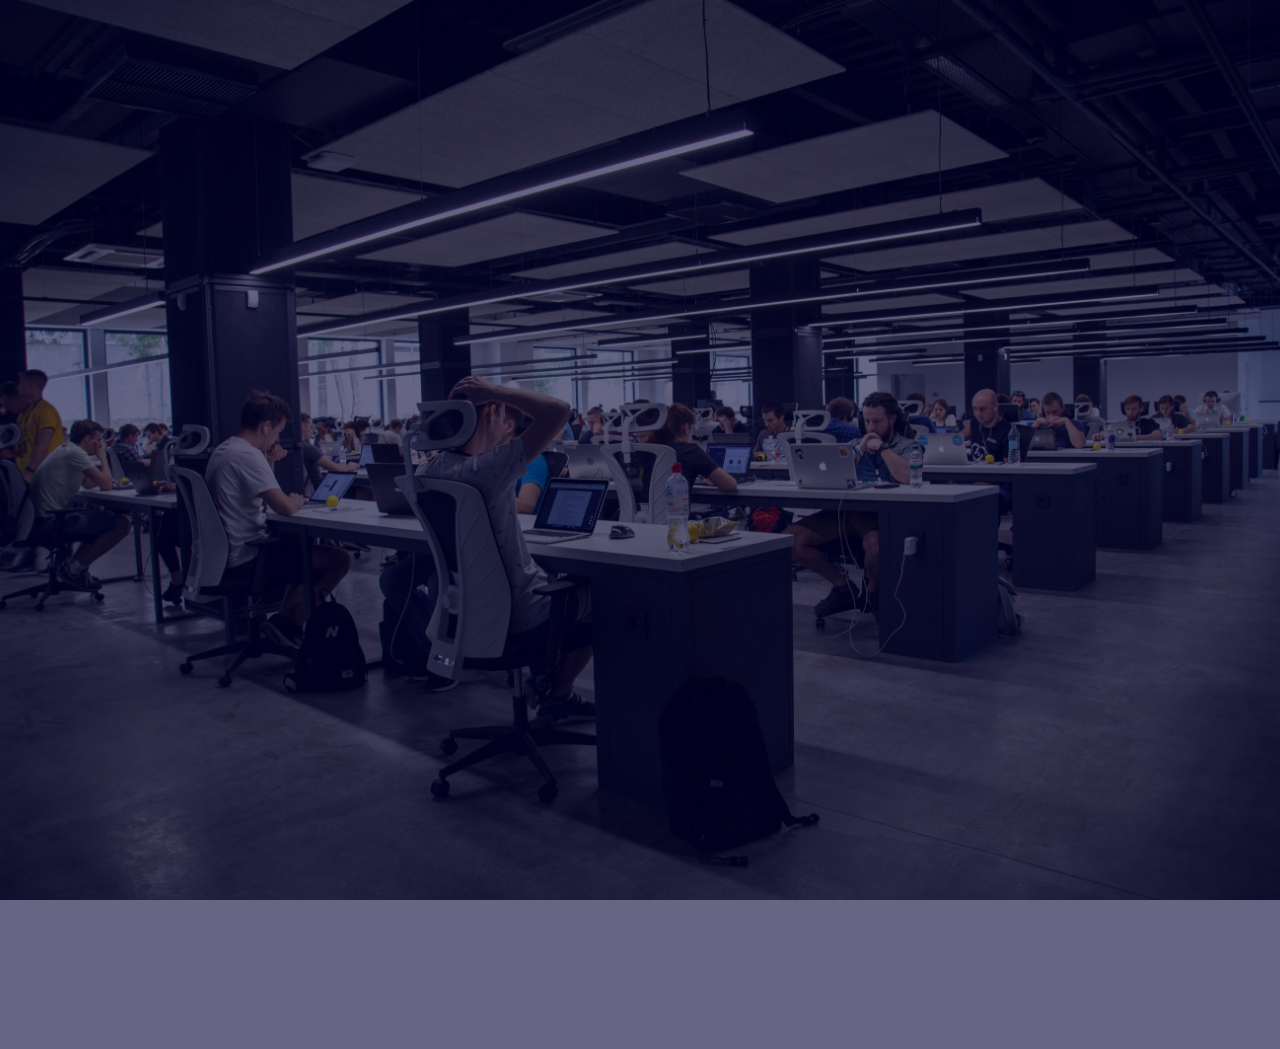
<file: index.html>
<!DOCTYPE html>
<html lang="en">
<head>
    <meta charset="UTF-8">
    <meta name="viewport" content="width=device-width, initial-scale=1.0">
    <link rel="stylesheet" href="style.css">
    <title>Home Page - Personal Portfolio</title>
</head>
<body class="fade-in">

    <header>
        
            <nav class="fade-in">
                <img src="img/datech.jpg" alt="datech"></a>

                <ul>
                    <li><a href="home.html">Home</a></li>
                    <li><a href="about.html">About</a></li>
                    <li><a href="portfolio.html">Portfolio</a></li>
                    <li><a href="contact.html">Contact</a></li>
                </ul>
            </nav>
        
    </header>

    <main>


        <div id="faded" class="fade">


            <div class="container">

                <div>   
                   <p class="intro">Hi, I'm <span class="color">Dave</span> <BR></p> 
                    Hardware and Software Troubleshooter<br>
                   <p class="content">With years of experience in the tech industry, I specialize in diagnosing <br>
                    and solving both hardware and software issues. Whether you're dealing with <br>
                    slow performance system crashes, or faulty components, I offer reliable, <br>
                    efficient solutions to get your devices back up and running smoothly.
                    </p>       

                    
                </div>

                <div>
                    
                    <div class="image"><img src="img/picko.jpg" height="500px" width="500px"></div>
                   
                </div>

            </div>

        </div>

    </main>

    <footer>
        
        <div class="social-icons">
            <a href="https://www.facebook.com/richmond.tolentino.79" target="_blank" class="circle-link">
                <img src="img/fb.png" alt="Facebook">
            </a>
            <a href="https://www.instagram.com/rmd.tln/" target="_blank" class="circle-link">
                <img src="img/ig.png" alt="Instagram">
            </a>
            <a href="https://twitter.com/@_davenotsimp" target="_blank" class="circle-link">
                <img src="img/twit.png" alt="Twitter">
            </a>
        </div>

        <p style="text-align: right; width: 80%;">
            © Richmond Dave Tolentino. All Rights Reserved.
        </p>
    </footer>

</body>
</html>
</file>
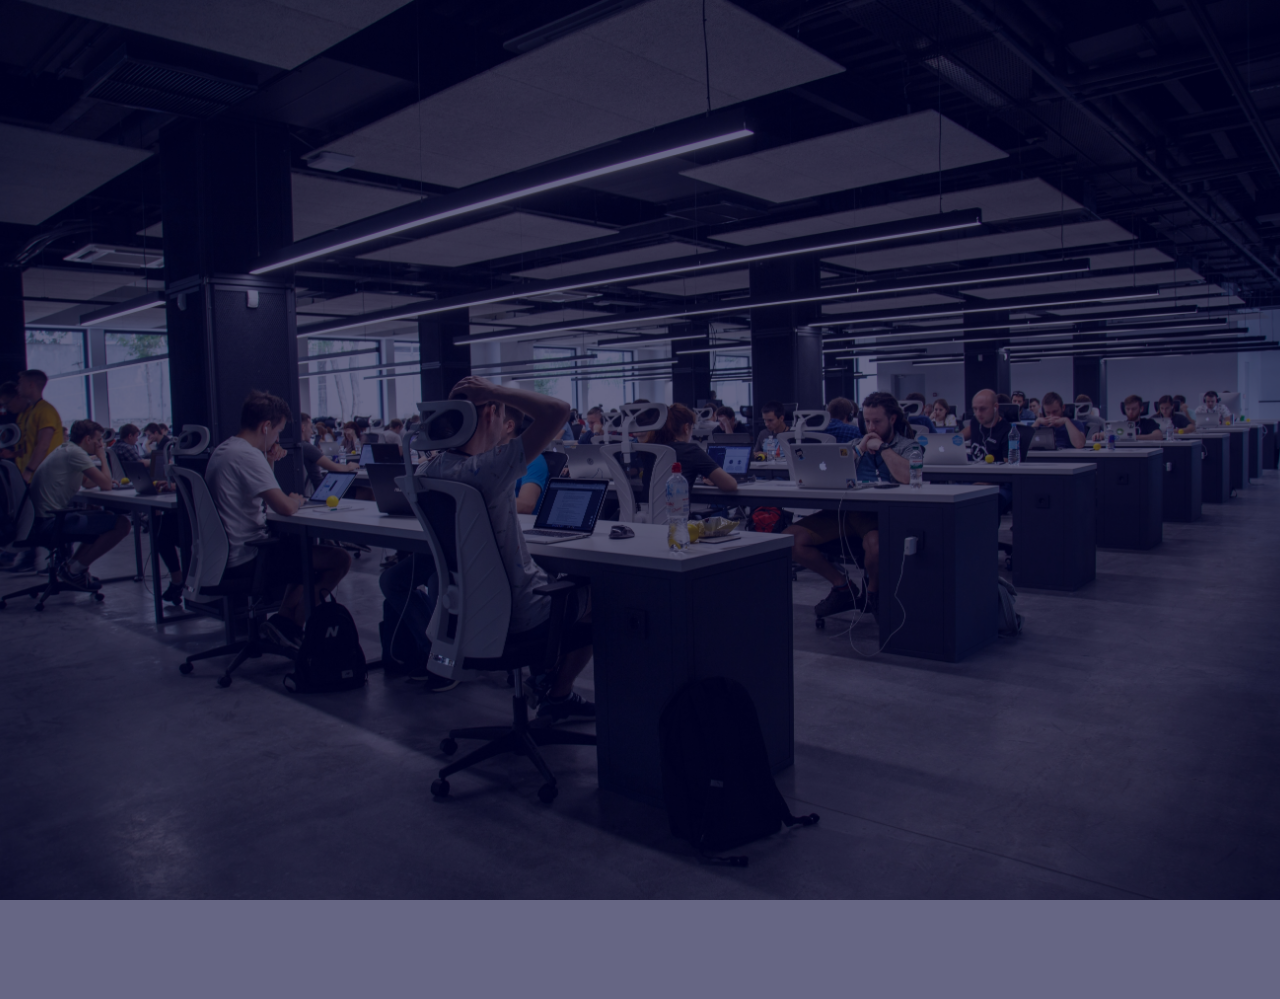
<file: about.html>
<!DOCTYPE html>
<html lang="en">
<head>
    <meta charset="UTF-8">
    <meta name="viewport" content="width=device-width, initial-scale=1.0">
    <link rel="stylesheet" href="about.css">
    <title>Home Page - Personal Portfolio</title>
</head>
<body class="fade-in">

    <header>
        
            <nav class="fade-in">
                <img src="img/datech.jpg" alt="datech"></a>

                <ul>
                    <li><a href="index.html">Home</a></li>
                    <li><a href="about.html">About</a></li>
                    <li><a href="portfolio.html">Portfolio</a></li>
                    <li><a href="contact.html">Contact</a></li>
                </ul>
            </nav>
       
    </header>

    <main>


        <div id="faded" class="fade">


            <div class="container">

                <div>   
                   <p class="intro">About<span class="color"> me</span> <BR></p> 
                    Hardware and Software Troubleshooter<br>
                   <p class="content">Hi, I'm Richmond Dave E. Tolentino, an 18-year-old first-year <br>
                     college student currently pursuing a Bachelor of Science in Computer Science at<br>
                    Our Lady of Fatima University. I live in Pangarap Village, Caloocan City, and<br>
                    I have developed a strong expertise in hardware and software troubleshooting.<br>
                    With my passion for technology and problem-solving, I am committed to providing<br>
                    top-quality, reliable service to ensure your devices are running at their best.<br>
                    You can trust that I'll deliver efficient solutions for all your tech needs.
                    </p>       

                    
                </div>

                <div>
                    
                    <div class="image"> 
                        <img src="img/picko.jpg" height="450px" width="450px">
                    </div>
                   
                </div>
        
            </div>

        </div>

    </main>

    <footer>
        
        <div class="social-icons">
            <a href="https://www.facebook.com/richmond.tolentino.79" target="_blank" class="circle-link">
                <img src="img/fb.png" alt="Facebook">
            </a>
            <a href="https://www.instagram.com/rmd.tln/" target="_blank" class="circle-link">
                <img src="img/ig.png" alt="Instagram">
            </a>
            <a href="https://twitter.com/@_davenotsimp" target="_blank" class="circle-link">
                <img src="img/twit.png" alt="Twitter">
            </a>
        </div>



        <p style="text-align: right; width: 80%;">
            © Richmond Dave Tolentino. All Rights Reserved.
        </p>
    </footer>

</body>
</html>
</file>
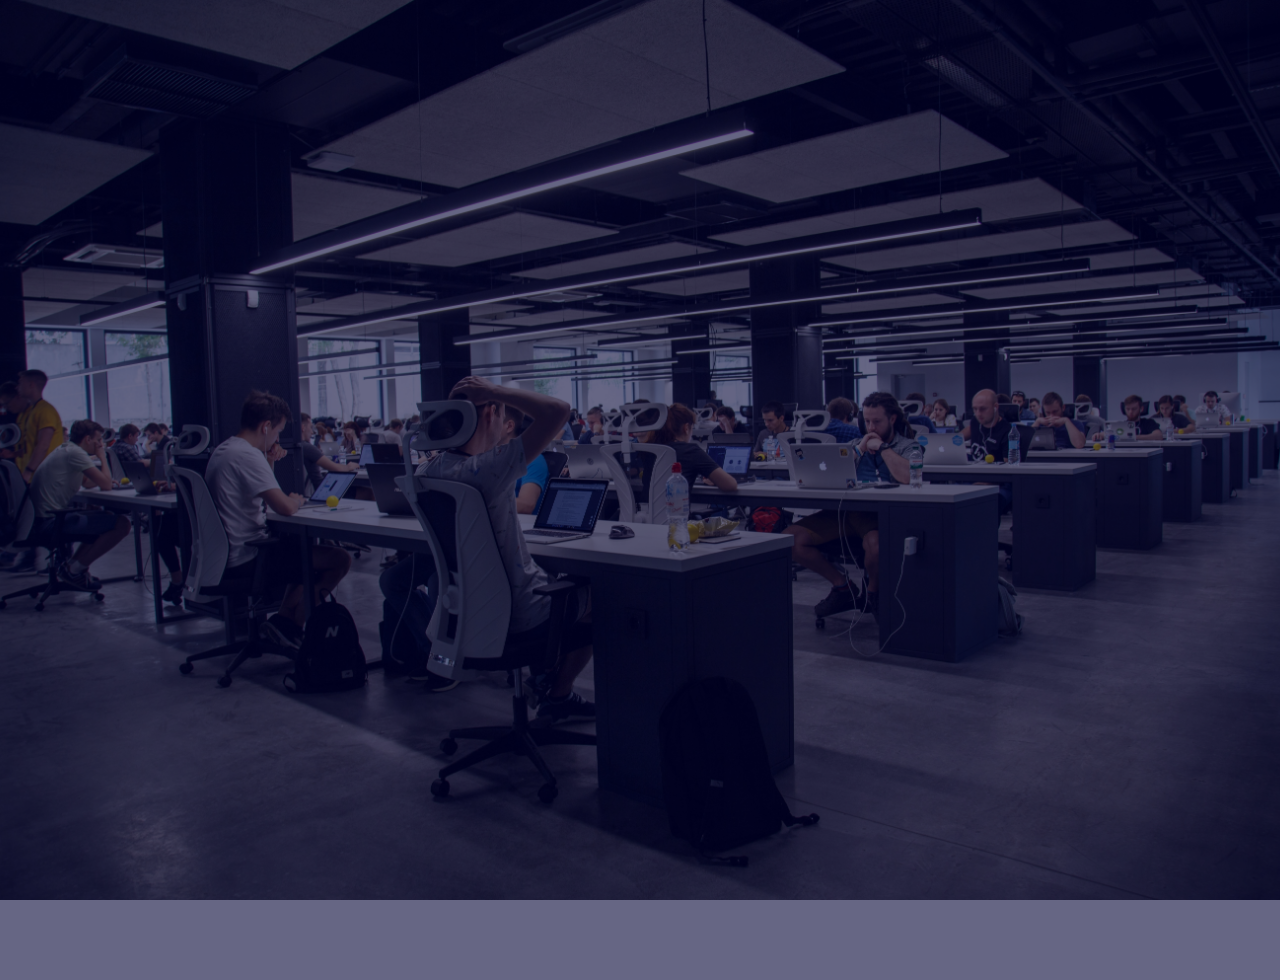
<file: contact.html>
<!DOCTYPE html>
<html lang="en">
<head>
    <meta charset="UTF-8">
    <meta name="viewport" content="width=device-width, initial-scale=1.0">
    <link rel="stylesheet" href="contact.css">
    <title>Home Page - Personal Portfolio</title>
</head>
<body class="fade-in">

    <header>
        
            <nav class="fade-in">
                <img src="img/datech.jpg" alt="datech"></a>

                <ul>
                    <li><a href="home.html">Home</a></li>
                    <li><a href="about.html">About</a></li>
                    <li><a href="portfolio.html">Portfolio</a></li>
                    <li><a href="contact.html">Contact</a></li>
                </ul>
            </nav>
        
    </header>

    <main>


        <div id="faded" class="fade">


            <div class="container">

                <div>   
                   <p class="intro">Feel free to reach out for inquiries, thank you!</span> <BR></p> 
                    • Personal Contact Number: <a href="tel:+639382301217" class="Number" id = "Conts">09382301217</a><br>
                    • Personal Email: <a href="mailto:daverichmondtolentino@gmail.com" class="Mail">daverichmondtolentino@gmail.com</a><br>
                    • Work Number:<a href="tel:+639175314963" class="Number" id = "Conts">09175314963</a><br>
                    • Work Email:<a href="mailto:tolentino@gmail.com" class="Mail">tolentino@gmail.com</a><br>
                    Address: #26 Narra Avenue  Pangarap Village Caloocan City<br>
                    
                </div>

            </div>

        </div>
    
       </main>

    <footer>
        
        <div class="social-icons">
            <a href="https://www.facebook.com/richmond.tolentino.79" target="_blank" class="circle-link">
                <img src="img/fb.png" alt="Facebook">
            </a>
            <a href="https://www.instagram.com/rmd.tln/" target="_blank" class="circle-link">
                <img src="img/ig.png" alt="Instagram">
            </a>
            <a href="https://twitter.com/@_davenotsimp" target="_blank" class="circle-link">
                <img src="img/twit.png" alt="Twitter">
            </a>
        </div>



        <p style="text-align: right; width: 80%;">
            © Richmond Dave Tolentino. All Rights Reserved.
        </p>
    </footer>

</body>
</html>
</file>
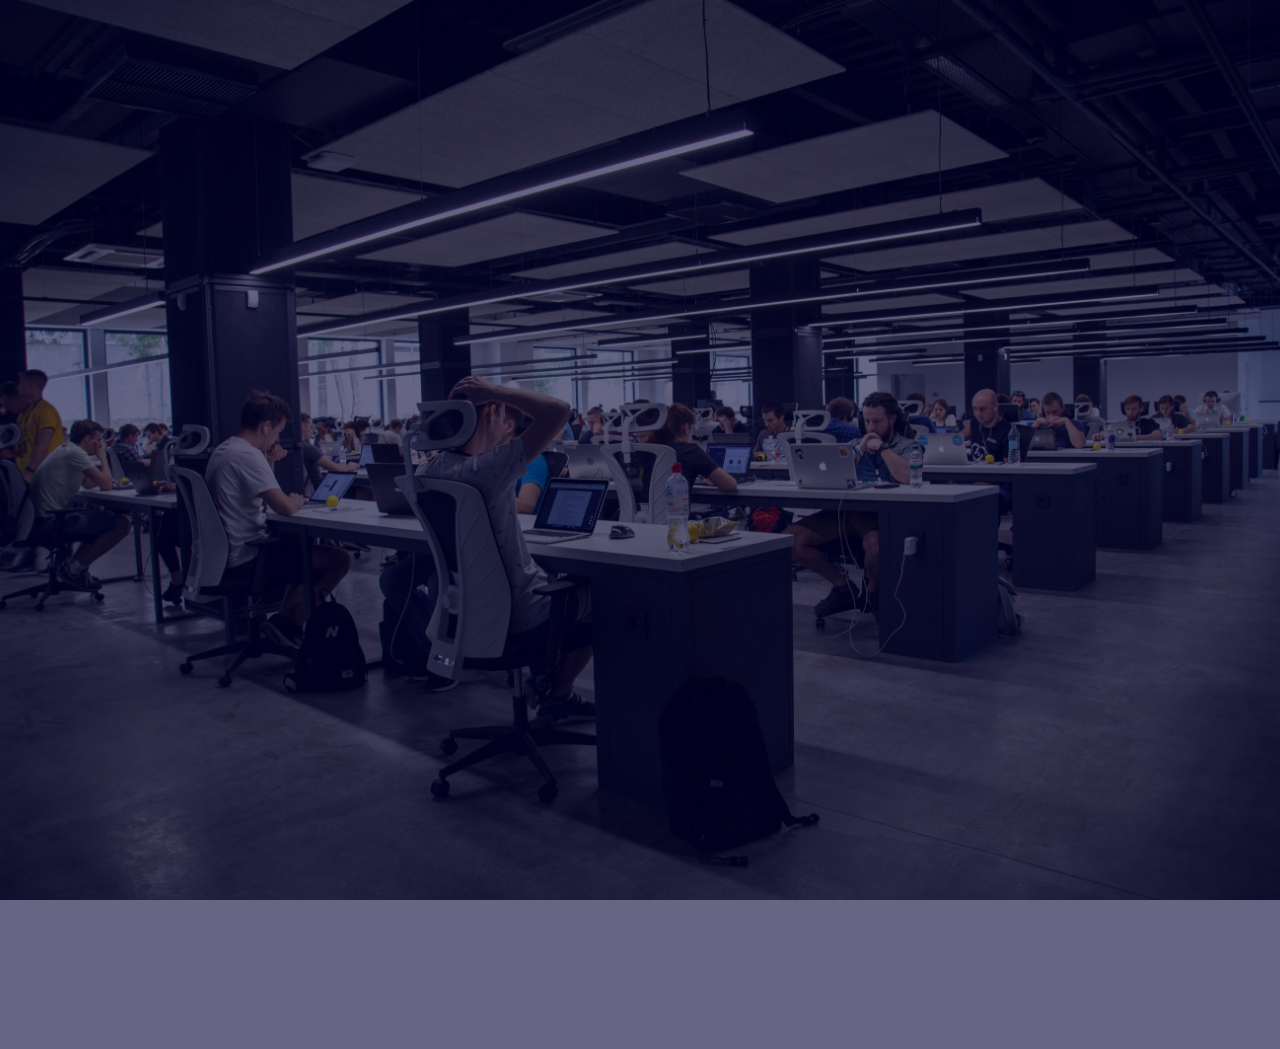
<file: home.html>
<!DOCTYPE html>
<html lang="en">
<head>
    <meta charset="UTF-8">
    <meta name="viewport" content="width=device-width, initial-scale=1.0">
    <link rel="stylesheet" href="style.css">
    <title>Home Page - Personal Portfolio</title>
</head>
<body class="fade-in">

    <header>
        
            <nav class="fade-in">
                <img src="img/datech.jpg" alt="datech"></a>

                <ul>
                    <li><a href="home.html">Home</a></li>
                    <li><a href="about.html">About</a></li>
                    <li><a href="portfolio.html">Portfolio</a></li>
                    <li><a href="contact.html">Contact</a></li>
                </ul>
            </nav>
        
    </header>

    <main>


        <div id="faded" class="fade">


            <div class="container">

                <div>   
                   <p class="intro">Hi, I'm <span class="color">Dave</span> <BR></p> 
                    Hardware and Software Troubleshooter<br>
                   <p class="content">With years of experience in the tech industry, I specialize in diagnosing <br>
                    and solving both hardware and software issues. Whether you're dealing with <br>
                    slow performance system crashes, or faulty components, I offer reliable, <br>
                    efficient solutions to get your devices back up and running smoothly.
                    </p>       

                    
                </div>

                <div>
                    
                    <div class="image"><img src="img/picko.jpg" height="500px" width="500px"></div>
                   
                </div>

            </div>

        </div>

    </main>

    <footer>
        
        <div class="social-icons">
            <a href="https://www.facebook.com/richmond.tolentino.79" target="_blank" class="circle-link">
                <img src="img/fb.png" alt="Facebook">
            </a>
            <a href="https://www.instagram.com/rmd.tln/" target="_blank" class="circle-link">
                <img src="img/ig.png" alt="Instagram">
            </a>
            <a href="https://twitter.com/@_davenotsimp" target="_blank" class="circle-link">
                <img src="img/twit.png" alt="Twitter">
            </a>
        </div>

        <p style="text-align: right; width: 80%;">
            © Richmond Dave Tolentino. All Rights Reserved.
        </p>
    </footer>

</body>
</html>
</file>
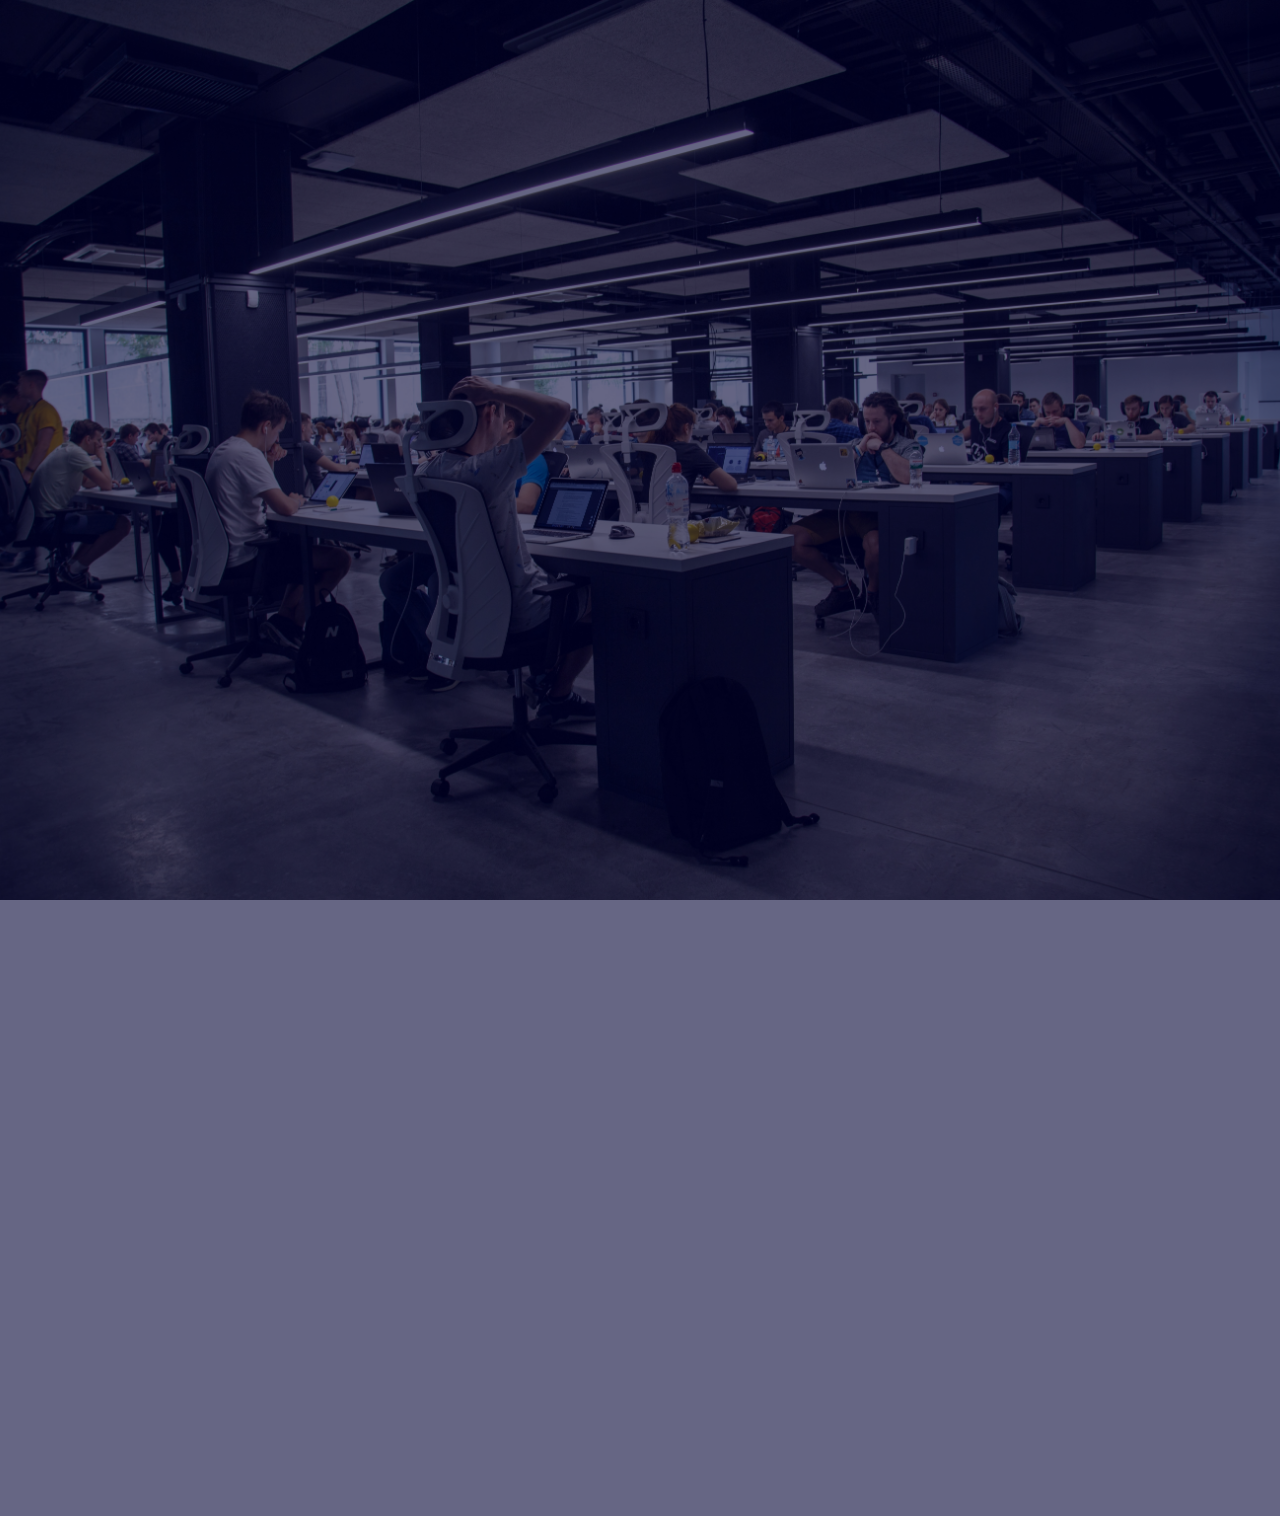
<file: portfolio.html>
<!DOCTYPE html>
<html lang="en">
<head>
    <meta charset="UTF-8">
    <meta name="viewport" content="width=device-width, initial-scale=1.0">
    <link rel="stylesheet" href="portfolio.css">
    <title>Home Page - Personal Portfolio</title>
</head>
<body class="fade-in">

    <header>
        
            <nav class="fade-in">
                <img src="img/datech.jpg" alt="datech"></a>

                <ul>
                    <li><a href="index.html">Home</a></li>
                    <li><a href="about.html">About</a></li>
                    <li><a href="portfolio.html">Portfolio</a></li>
                    <li><a href="contact.html">Contact</a></li>
                </ul>
            </nav>
        
    </header>

    <main>


        <div id="faded" class="fade">


            <div class="container">

                <div>   
                   <p class="intro">Experience and Project</span> 
                    <BR></p>Project Overview: <br>
                   <p class="content"> During the first semester of my course, I undertook a subject titled PC Assembly, which provided me with valuable hands-on experience in assembling and troubleshooting personal computers. This project allowed me to apply both my theoretical knowledge and practical skills to address technical challenges, enhancing my understanding of hardware and software troubleshooting. 
                    </p>
                </div>

                <div>    
                     <BR></p>Challenges and Solutions in Hardware Troubleshooting: <br>
                    <p class="content"> One of the initial challenges encountered during the PC assembly project was a power supply issue. After completing the assembly, the system failed to power on. My initial assessment suggested a potential problem with the power button or the power supply unit (PSU). Upon further investigation, I identified that the PSU was faulty. After replacing the PSU with a functional one, the system powered on successfully, resolving the issue.
                    </p>
                 </div>

                 <div>   
                     <BR></p>Challenges and Solutions in Software Troubleshooting: <br>
                    <p class="content">Following the hardware assembly, I faced a software compatibility issue. Upon installing the operating system (OS), I observed that several drivers were not functioning correctly, and various applications exhibited instability. To resolve this, I systematically reviewed and updated the drivers, addressing the compatibility issues and ensuring the system was stable and fully functional. 
                    </p>
                 </div>

                 <div>   
                    <BR></p>Results Evaluation: <br>
                   <p class="content"> This project significantly enhanced my ability to diagnose and resolve both hardware and software issues. I developed a deeper understanding of the technical aspects of PC assembly and troubleshooting, learning to efficiently identify problems and implement effective solutions. These experiences have strengthened my troubleshooting skills and broadened my knowledge of PC building and maintenance.
                   </p>
                </div>

                <div>   
                    <BR></p>Commitment to Quality Service:<br>
                   <p class="content">Through this project experience, I can confidently assure you that I am equipped to deliver high-quality and reliable service. I am committed to providing well-rounded solutions, ensuring that your technical needs are met with efficiency and precision.
                   </p>
                </div>

            </div>

        </div>
 
    </main>

    <footer>
        
        <div class="social-icons">
            <a href="https://www.facebook.com/richmond.tolentino.79" target="_blank" class="circle-link">
                <img src="img/fb.png" alt="Facebook">
            </a>
            <a href="https://www.instagram.com/rmd.tln/" target="_blank" class="circle-link">
                <img src="img/ig.png" alt="Instagram">
            </a>
            <a href="https://twitter.com/@_davenotsimp" target="_blank" class="circle-link">
                <img src="img/twit.png" alt="Twitter">
            </a>
        </div>



        <p style="text-align: right; width: 80%;">
            © Richmond Dave Tolentino. All Rights Reserved.
        </p>
    </footer>

</body>
</html>
</file>
<file: style.css>
body {
    background: linear-gradient(rgba(0, 0, 50, 0.6), rgba(0, 0, 50, 0.6)), 
                url('img/bgimg.jpg') no-repeat center center fixed;
    background-size: cover;
    margin: 0;
    padding: 0px;
    font-family: Arial, Helvetica, sans-serif;
    padding-top: 80px;
    height: 100%;
    width: 100%;
    color: #ffffff; 
}

html {
    height: 100%;
    margin: 0;
    padding: 0px;
    box-sizing: border-box;
}

/* nav */
nav {
    position: fixed;
    top: 0;
    left: 0;
    width: 100%;
    z-index: 900; 
    height: 90px;

    background-color: #3255a6;

    display: flex;
    justify-content: center;  
    align-items: center;
    flex-grow: 1;
    padding: 15px 0; }

/* nav links */
.unique {

    transition: none;

} 
nav a {
    color: #EAEAEA;
    font-size: 25px;
    text-decoration: none; 
    transition: 0.3s;
}

a {
    display: inline-block; 
    transition: transform 0.2s ease-in-out, color 0.3s ease-in-out;
}

a:hover {
    
    transform: scale(1.2);
    cursor: pointer;
    transition: all 0.3s ease-in-out;   
    color: #ffff00 ;
   
}

nav ul {
    display: flex;
    padding: 0px; 
    list-style: none;
    margin-bottom: 0px; 
    margin: 0px;
}

nav ul li {
    margin: 20px 50px; 
    margin-top: 35px;
    text-underline-offset: 5px;
}

nav img {
    height: 120px;
    width: 400px;
    margin-top: 0px;
    margin-right: 200px;
    border-radius: 10px;
}

/* header */
header {
    background-color: #3255a6;  
    display: flex; 
    align-items: center; 
    padding: -5px;
    margin-bottom: 4px;
} 


/* contents */
.container {
    display: flex;
    justify-content: space-between;
    text-align: center;
    align-items: center;
    background-color: transparent;
    color: #ffffff;
    flex-direction: row;
    flex-wrap: wrap;
    margin: 0 auto; 
    max-width: 1200px; 
    padding-top: 0px;
    animation: slideUpFadeIn 1.5s ease-out forwards;
    opacity: 0;
   
}

.container > div {
    background-color: transparent;
    font-size: 30px;
    margin: 0; 
    height: auto; 
}

.image {
    margin-top: 200px;
    animation: slideUpFadeIn 1.5s ease-out forwards;
    opacity: 0;
    transition: transform 0.3s ease, box-shadow 0.3s ease;
}

.image:hover img {
    transform: scale(1.08);
    box-shadow: 0 0 20px rgba(82, 113, 255, 0.6);
    cursor: pointer;
    transition: 0.3s ease-in;
  }

@keyframes slideUpFadeIn {
    from {
      opacity: 0;
      transform: translateY(100px);
    }
    to {
      opacity: 1;
      transform: translateY(0);
    }
  }

.image img {
    border-radius: 250px;
}

.color {
    margin-top: 0px;
    color: #5271ff;
    margin-bottom: 0px;
}

.intro {
    margin-top: 150px;
    font-size: 100px;
    margin-bottom: 0px;
}

.content {
    font-size: 20px;
}

.circle-link {
    margin-top: 50px;
    display: inline-block;
    width: 50px;    
    height: 50px;
    border-radius: 50%;
    overflow: hidden;  
    position: relative;
    text-decoration: none; 
    margin-right: 10px;
    transition: all 0.5s ease-in-out; 
}


.circle-link img {
    width: 100%;      
    height: 100%;
    object-fit: cover; 
    display: block;   
   
}.circle-link:hover {

   transform: scale(1.3);
   box-shadow: 1px 3px 2px darkblue;


}

/*footer*/
footer {
    margin-top: 20vh;
    display: flex;
    padding: 14px 40px; 
    color: white;
    background-color: #3255a6;
    height: 50PX;
}

.social-icons {
    display: flex;
    justify-content: flex-start; 
    align-items: center;
    gap: 20px; 
    margin-left: 30px;
    padding-bottom: 50PX;
}

@keyframes fadeIn {
    from {
      opacity: 0;
    }
    to {
      opacity: 1;
    }
  }

  .fade-in {
    opacity: 0;
    animation: fadeIn 2s ease-in forwards;
  }
</file>
<file: about.css>
body {
    background: linear-gradient(rgba(0, 0, 50, 0.6), rgba(0, 0, 50, 0.6)), 
                url('img/bgimg.jpg') no-repeat center center fixed;
    background-size: cover;
    margin: 0;
    padding: 0px;
    font-family: Arial, Helvetica, sans-serif;
    padding-top: 80px;
    height: 100%;
    width: 100%;
    color: #ffffff; 
}

html {
    height: 100%;
    margin: 0;
    padding: 0px;
    box-sizing: border-box;
}

/* nav */
nav {
    position: fixed;
    top: 0;
    left: 0;
    width: 100%;
    z-index: 900; 
    height: 90px;

    background-color: #3255a6;

    display: flex;
    justify-content: center;  
    align-items: center;
    flex-grow: 1;
    padding: 15px 0; }

/* nav links */
.unique {

    transition: none;

} 
nav a {
    color: #EAEAEA;
    font-size: 25px;
    text-decoration: none; 
    transition: 0.3s;
}

a {
    display: inline-block; 
    transition: transform 0.2s ease-in-out, color 0.3s ease-in-out;
}

a:hover {
    
    transform: scale(1.2);
    cursor: pointer;
    transition: all 0.3s ease-in-out;   
    color: #ffff00 ;
   
}

nav ul {
    display: flex;
    padding: 0px; 
    list-style: none;
    margin-bottom: 0px; 
    margin: 0px;
}

nav ul li {
    margin: 20px 50px; 
    margin-top: 35px;
    text-underline-offset: 5px;
}

nav img {
    height: 120px;
    width: 400px;
    margin-top: 0px;
    margin-right: 200px;
    border-radius: 10px;
}

/* header */
header {
    background-color: #3255a6;  
    display: flex; 
    align-items: center; 
    padding: -5px;
    margin-bottom: 4px;
} 



/* contents */
.container {
    display: flex;
    justify-content: space-between;
    text-align: center;
    align-items: center;
    background-color: transparent;
    color: #ffffff;
    flex-direction: row;
    flex-wrap: wrap;
    margin: 0 auto; 
    max-width: 1200px; 
    padding-top: 0px;
    animation: slideUpFadeIn 1.5s ease-out forwards;
    opacity: 0;
   
}

.container > div {
    background-color: transparent;
    font-size: 30px;
    margin: 0; 
    height: auto; 
}

.image {
    margin-top: 200px;
    animation: slideUpFadeIn 1.5s ease-out forwards;
    opacity: 0;
    
}

.image:hover img {
    transform: scale(1.08);
    box-shadow: 0 0 20px rgba(82, 113, 255, 0.6);
    cursor: pointer;
    transition: 0.3s ease-in;
  }

@keyframes slideUpFadeIn {
    from {
      opacity: 0;
      transform: translateY(100px);
    }
    to {
      opacity: 1;
      transform: translateY(0);
    }
  }

.image img {
    border-radius: 250px;
}

.color {
    margin-top: 0px;
    color: #5271ff;
    margin-bottom: 0px;
}

.intro {
    margin-top: 150px;
    font-size: 100px;
    margin-bottom: 0px;
}

.content {
    font-size: 20px;
}

.circle-link {
    margin-top: 50px;
    display: inline-block;
    width: 50px;    
    height: 50px;
    border-radius: 50%;
    overflow: hidden;  
    position: relative;
    text-decoration: none; 
    margin-right: 10px;
    transition: all 0.5s ease-in-out; 
}


.circle-link img {
    width: 100%;      
    height: 100%;
    object-fit: cover; 
    display: block;   
   
}.circle-link:hover {

   transform: scale(1.3);
   box-shadow: 1px 3px 2px darkblue;


}

/*footer*/
footer {
    margin-top: 20vh;
    display: flex;
    padding: 14px 40px; 
    color: white;
    background-color: #3255a6;
    height: 50PX;
}

.social-icons {
    display: flex;
    justify-content: flex-start; 
    align-items: center;
    gap: 20px; 
    margin-left: 30px;
    padding-bottom: 50PX;
}

@keyframes fadeIn {
    from {
      opacity: 0;
    }
    to {
      opacity: 1;
    }
  }

  .fade-in {
    opacity: 0;
    animation: fadeIn 2s ease-in forwards;
  }
</file>
<file: contact.css>
body {
    background: linear-gradient(rgba(0, 0, 50, 0.6), rgba(0, 0, 50, 0.6)), 
                url('img/bgimg.jpg') no-repeat center center fixed;
    background-size: cover;
    margin: 0;
    padding: 0px;
    font-family: Arial, Helvetica, sans-serif;
    padding-top: 80px;
    height: 100%;
    width: 100%;
    color: #ffffff; 
    overflow: hidden;
}

html {
    height: 100%;
    margin: 0;
    padding: 0px;
    box-sizing: border-box;
}

/* nav */
nav {
    position: fixed;
    top: 0;
    left: 0;
    width: 100%;
    z-index: 900; 
    height: 90px;

    background-color: #3255a6;

    display: flex;
    justify-content: center;  
    align-items: center;
    flex-grow: 1;
    padding: 15px 0; }

/* nav links */
.unique {

    transition: none;

} 
nav a {
    color: #EAEAEA;
    font-size: 25px;
    text-decoration: none; 
    transition: 0.3s;
}

a {
    display: inline-block; 
    transition: transform 0.2s ease-in-out, color 0.3s ease-in-out;
}

a:hover {
    
    transform: scale(1.2);
    cursor: pointer;
    transition: all 0.3s ease-in-out;   
    color: #ffff00 ;
   
}

nav ul {
    display: flex;
    padding: 0px; 
    list-style: none;
    margin-bottom: 0px; 
    margin: 0px;
}

nav ul li {
    margin: 20px 50px; 
    margin-top: 35px;
    text-underline-offset: 5px;
}

nav img {
    height: 120px;
    width: 400px;
    margin-top: 0px;
    margin-right: 200px;
    border-radius: 10px;
}

/* header */
header {
    background-color: #3255a6;  
    display: flex; 
    align-items: center; 
    padding: -5px;
    margin-bottom: 4px;
} 



/* contents */
.container {
    display: flex;
    justify-content: space-between;
    text-align: center;
    align-items: center;
    background-color: transparent;
    color: #ffffff;
    flex-direction: row;
    flex-wrap: wrap;
    margin: 0 auto; 
    max-width: 1200px; 
    padding-top: 0px;
    margin-left: 275px;
    animation: slideUpFadeIn 1.5s ease-out forwards;
    opacity: 0;
   
}

@keyframes slideUpFadeIn {
    from {
      opacity: 0;
      transform: translateY(100px);
    }
    to {
      opacity: 1;
      transform: translateY(0);
    }
  }

.container > div {
    background-color: transparent;
    font-size: 30px;
    margin: 0; 
    height: auto; 
}

.image {
    margin-top: 200px;
    
}

.image img {
    border-radius: 250px;
}

.color {
    margin-top: 0px;
    color: #5271ff;
    margin-bottom: 0px;
}

.intro {
    margin-top: 100px;
    font-size: 50px;
    margin-bottom: 0px;
}

.content {
    font-size: 20px;
}

.circle-link {
    margin-top: 50px;
    display: inline-block;
    width: 50px;    
    height: 50px;
    border-radius: 50%;
    overflow: hidden;  
    position: relative;
    text-decoration: none; 
    margin-right: 10px;
    transition: all 0.5s ease-in-out; 
}


.circle-link img {
    width: 100%;      
    height: 100%;
    object-fit: cover; 
    display: block;   
   
}.circle-link:hover {

   transform: scale(1.3);
   box-shadow: 1px 3px 2px darkblue;


}

/*footer*/
footer {
    margin-top: 33vh;
    display: flex;
    padding: 14px 40px; 
    color: white;
    background-color: #3255a6;
    height: 50PX;
}

.social-icons {
    display: flex;
    justify-content: flex-start; 
    align-items: center;
    gap: 20px; 
    margin-left: 30px;
    padding-bottom: 50PX;
}

.Number {
    color: #5271ff;
}

.Mail {
    color: #5271ff;
}

@keyframes fadeIn {
    from {
      opacity: 0;
    }
    to {
      opacity: 1;
    }
  }

  .fade-in {
    opacity: 0;
    animation: fadeIn 2s ease-in forwards;
  }
</file>
<file: portfolio.css>
body {
    background: linear-gradient(rgba(0, 0, 50, 0.6), rgba(0, 0, 50, 0.6)), 
                url('img/bgimg.jpg') no-repeat center center fixed;
    background-size: cover;
    margin: 0;
    padding: 0px;
    font-family: Arial, Helvetica, sans-serif;
    padding-top: 80px;
    height: 100%;
    width: 100%;
    color: #ffffff; 
}

html {
    height: 100%;
    margin: 0;
    padding: 0px;
    box-sizing: border-box;
}

/* nav */
nav {
    position: fixed;
    top: 0;
    left: 0;
    width: 100%;
    z-index: 900; 
    height: 90px;

    background-color: #3255a6;

    display: flex;
    justify-content: center;  
    align-items: center;
    flex-grow: 1;
    padding: 15px 0; }

/* nav links */
.unique {

    transition: none;

} 
nav a {
    color: #EAEAEA;
    font-size: 25px;
    text-decoration: none; 
    transition: 0.3s;
}

a {
    display: inline-block; 
    transition: transform 0.2s ease-in-out, color 0.3s ease-in-out;
}

a:hover {
    
    transform: scale(1.2);
    cursor: pointer;
    transition: all 0.3s ease-in-out;   
    color: #ffff00 ;
   
}

nav ul {
    display: flex;
    padding: 0px; 
    list-style: none;
    margin-bottom: 0px; 
    margin: 0px;
}

nav ul li {
    margin: 20px 50px; 
    margin-top: 35px;
    text-underline-offset: 5px;
}

nav img {
    height: 120px;
    width: 400px;
    margin-top: 0px;
    margin-right: 200px;
    border-radius: 10px;
}

/* header */
header {
    background-color: #3255a6;  
    display: flex; 
    align-items: center; 
    padding: -5px;
    margin-bottom: 4px;
} 



/* contents */
.container {
    display: flex;
    justify-content: space-between;
    text-align: center;
    align-items: center;
    background-color: transparent;
    color: #ffffff;
    flex-direction: row;
    flex-wrap: wrap;
    margin: 0 auto; 
    max-width: 1200px; 
    padding-top: 0px;
    animation: slideUpFadeIn 1.5s ease-out forwards;
    opacity: 0;
    transition: transform 0.4s ease, box-shadow 0.4s ease;
}

.container:hover {
    transform: scale(1.02);
    box-shadow: 0 0 25px rgba(255, 255, 255, 0.1);
  }

@keyframes slideUpFadeIn {
    from {
      opacity: 0;
      transform: translateY(100px);
    }
    to {
      opacity: 1;
      transform: translateY(0);
    }
  }

.container > div {
    background-color: transparent;
    font-size: 30px;
    margin: 0; 
    height: auto; 
}

.image {
    margin-top: 200px;
    
}

.image img {
    border-radius: 250px;
}

.color {
    margin-top: 0px;
    color: #5271ff;
    margin-bottom: 0px;
}

.intro {
    margin-top: 100px;
    font-size: 70px;
    margin-bottom: 0px;
}

.content {
    font-size: 20px;
}

.circle-link {
    margin-top: 50px;
    display: inline-block;
    width: 50px;    
    height: 50px;
    border-radius: 50%;
    overflow: hidden;  
    position: relative;
    text-decoration: none; 
    margin-right: 10px;
    transition: all 0.5s ease-in-out; 
}


.circle-link img {
    width: 100%;      
    height: 100%;
    object-fit: cover; 
    display: block;   
   
}.circle-link:hover {

   transform: scale(1.3);
   box-shadow: 1px 3px 2px darkblue;


}

/*footer*/
footer {
    margin-top: 20vh;
    display: flex;
    padding: 14px 40px; 
    color: white;
    background-color: #3255a6;
    height: 50PX;
}

.social-icons {
    display: flex;
    justify-content: flex-start; 
    align-items: center;
    gap: 20px; 
    margin-left: 30px;
    padding-bottom: 50PX;
}

@keyframes fadeIn {
    from {
      opacity: 0;
    }
    to {
      opacity: 1;
    }
  }

  .fade-in {
    opacity: 0;
    animation: fadeIn 2s ease-in forwards;
  }
</file>
